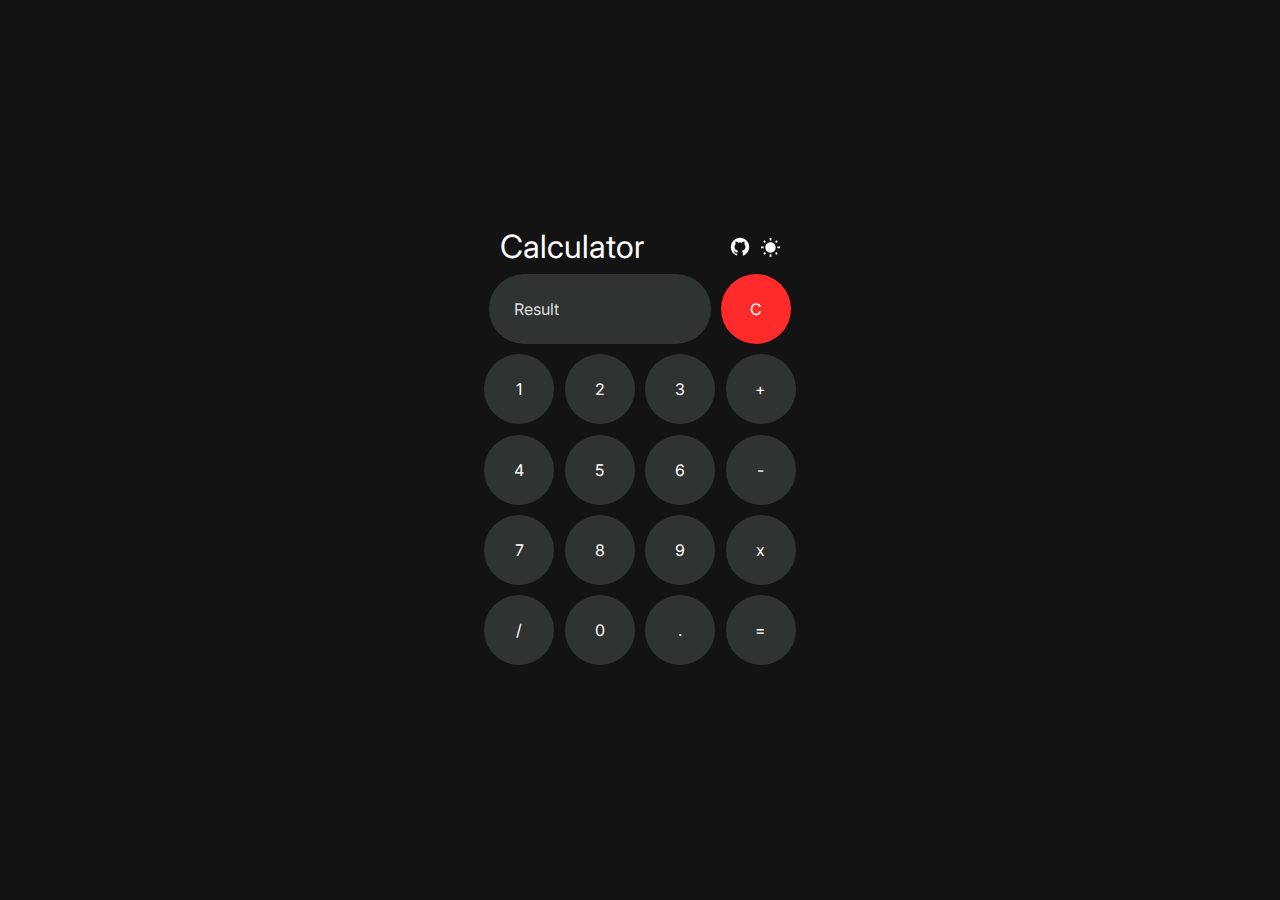
<file: index.html>
<!DOCTYPE html>
<html lang="en">

<head>
  <meta charset="utf-8" />
  <meta http-equiv="X-UA-Compatible" content="IE=edge" />
  <title>Calculator</title>
  <meta name="description" content="Simple Calculator With Dark Mode." />
  <meta name="viewport" content="width=device-width, initial-scale=1" />
  <link rel="icon" type="image/x-icon" href="assets/calculator.ico">
  <link rel="stylesheet" href="dark.css" id="theme" />
  <link rel="preconnect" href="https://fonts.googleapis.com">
  <link rel="preconnect" href="https://fonts.gstatic.com" crossorigin>
  <link href="https://fonts.googleapis.com/css2?family=Inter:wght@300;400&display=swap" rel="stylesheet">
</head>

<body>
  <div class="wrapper">
    <div class="container">
      <div class="header-container">
        <!-- This heading also notifies about the theme change.-->
        <h1 id="toast">Calculator</h1>
        <div class="top-buttons">
          <a href="https://github.com/zxcodes/JavaScript-Calculator">
            <img src="GitHubLight.svg" alt="Sun Icon" height="22.5" width="22.5" id="github-icon">
          </a>
          <button type="button" onclick="changeTheme()" class="theme-button">
            <img src="SunIcon.svg" alt="Theme Icon" height="19" width="19" id="theme-icon">
          </button>
        </div>
      </div>
      <div class="first-row">
        <input type="text" name="result" id="result" placeholder="Result" readonly />
        <input type="button" value="C" onclick="result.value=''" id="clear-button" />
      </div>
      <div class="second-row">
        <input type="button" value="1" onclick="liveScreen(1)" />
        <input type="button" value="2" onclick="liveScreen(2)" />
        <input type="button" value="3" onclick="liveScreen(3)" />
        <input type="button" value="+" onclick="liveScreen('+')" />
      </div>
      <div class="third-row">
        <input type="button" value="4" onclick=" liveScreen(4)" />
        <input type="button" value="5" onclick=" liveScreen(5)" />
        <input type="button" value="6" onclick=" liveScreen(6)" />
        <input type="button" value="-" onclick="liveScreen('-')" />
      </div>
      <div class="fourth-row">
        <input type="button" value="7" onclick="liveScreen(7)" />
        <input type="button" value="8" onclick="liveScreen(8)" />
        <input type="button" value="9" onclick=" liveScreen(9)" />
        <input type="button" value="x" onclick="liveScreen('*')" />
      </div>
      <div class="fifth-row">
        <input type="button" value="/" onclick="liveScreen('/')" />
        <input type="button" value="0" onclick="liveScreen(0)" />
        <input type="button" value="." onclick="liveScreen('.')" />
        <input type="button" value="=" onclick="calculate(result.value)" />
      </div>
    </div>
  </div>
  <script src="script.js">
  </script>
</body>

</html>
</file>
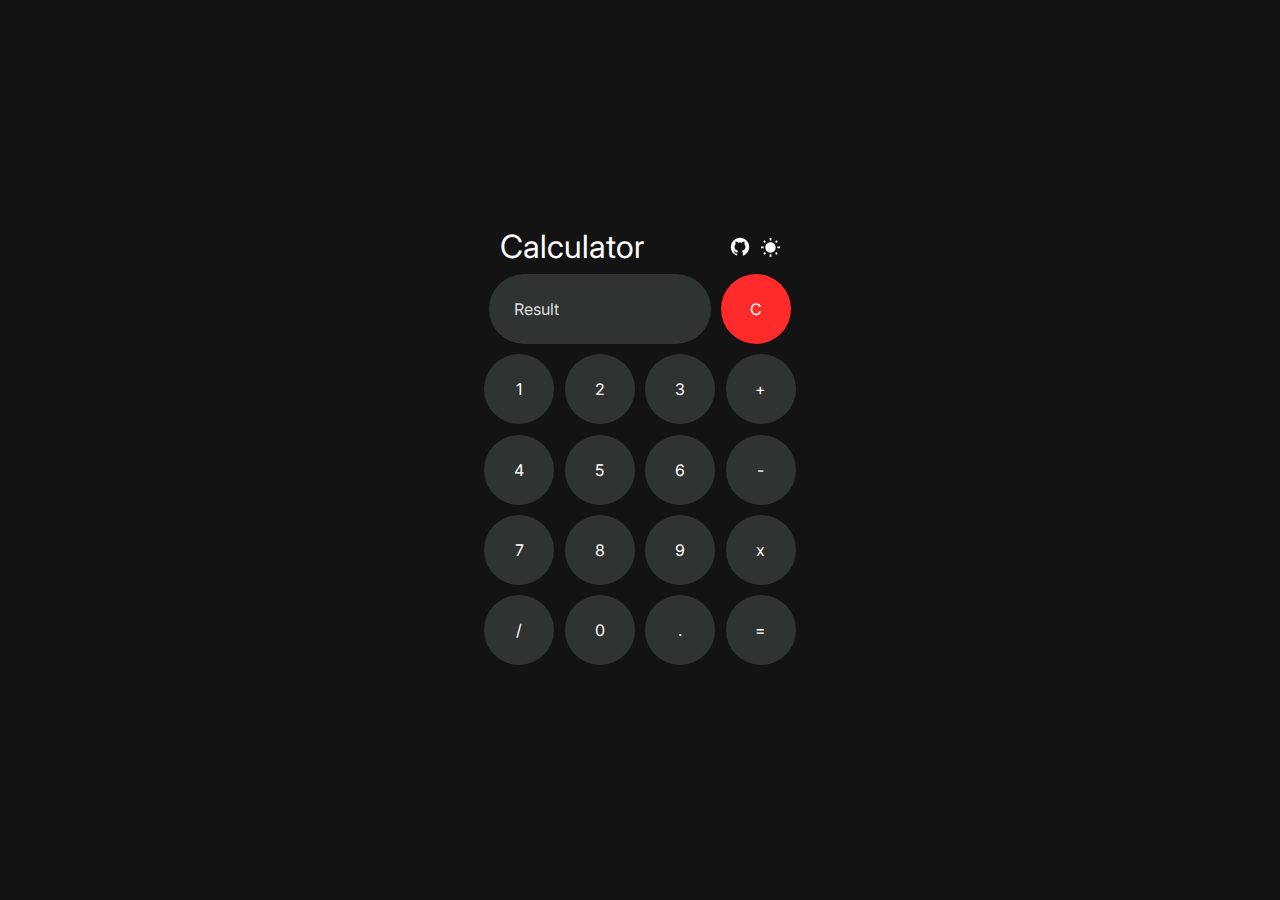
<file: index (1).html>
<!DOCTYPE html>
<html lang="en">

<head>
  <meta charset="utf-8" />
  <meta http-equiv="X-UA-Compatible" content="IE=edge" />
  <title>Calculator</title>
  <meta name="description" content="Simple Calculator With Dark Mode." />
  <meta name="viewport" content="width=device-width, initial-scale=1" />
  <link rel="icon" type="image/x-icon" href="assets/calculator.ico">
  <link rel="stylesheet" href="dark.css" id="theme" />
  <link rel="preconnect" href="https://fonts.googleapis.com">
  <link rel="preconnect" href="https://fonts.gstatic.com" crossorigin>
  <link href="https://fonts.googleapis.com/css2?family=Inter:wght@300;400&display=swap" rel="stylesheet">
</head>

<body>
  <div class="wrapper">
    <div class="container">
      <div class="header-container">
        <!-- This heading also notifies about the theme change.-->
        <h1 id="toast">Calculator</h1>
        <div class="top-buttons">
          <a href="https://github.com/zxcodes/JavaScript-Calculator">
            <img src="GitHubLight.svg" alt="Sun Icon" height="22.5" width="22.5" id="github-icon">
          </a>
          <button type="button" onclick="changeTheme()" class="theme-button">
            <img src="SunIcon.svg" alt="Theme Icon" height="19" width="19" id="theme-icon">
          </button>
        </div>
      </div>
      <div class="first-row">
        <input type="text" name="result" id="result" placeholder="Result" readonly />
        <input type="button" value="C" onclick="result.value=''" id="clear-button" />
      </div>
      <div class="second-row">
        <input type="button" value="1" onclick="liveScreen(1)" />
        <input type="button" value="2" onclick="liveScreen(2)" />
        <input type="button" value="3" onclick="liveScreen(3)" />
        <input type="button" value="+" onclick="liveScreen('+')" />
      </div>
      <div class="third-row">
        <input type="button" value="4" onclick=" liveScreen(4)" />
        <input type="button" value="5" onclick=" liveScreen(5)" />
        <input type="button" value="6" onclick=" liveScreen(6)" />
        <input type="button" value="-" onclick="liveScreen('-')" />
      </div>
      <div class="fourth-row">
        <input type="button" value="7" onclick="liveScreen(7)" />
        <input type="button" value="8" onclick="liveScreen(8)" />
        <input type="button" value="9" onclick=" liveScreen(9)" />
        <input type="button" value="x" onclick="liveScreen('*')" />
      </div>
      <div class="fifth-row">
        <input type="button" value="/" onclick="liveScreen('/')" />
        <input type="button" value="0" onclick="liveScreen(0)" />
        <input type="button" value="." onclick="liveScreen('.')" />
        <input type="button" value="=" onclick="calculate(result.value)" />
      </div>
    </div>
  </div>
  <script src="script.js">
  </script>
</body>

</html>
</file>
<file: dark.css>
/* CSS Reset & Global Styles */
* {
  box-sizing: border-box;
  padding: 0;
  margin: 0;
  font-family: Inter, -apple-system, BlinkMacSystemFont, 'Segoe UI', 'Open Sans';
  -webkit-appearance: none;
}

::placeholder {
  color: rgb(221, 221, 221);
}

.wrapper {
  height: 100vh;
  width: 100%;
  display: flex;
  justify-content: center;
  flex-direction: column;
  align-items: center;
  background-color: rgb(20, 19, 19);
  transition: 0.8s all;
}

h1 {
  margin-bottom: 1.5%;
  color: #fff;
  font-weight: normal;
}

.container {
  width: 350px;
  display: flex;
  justify-content: center;
  flex-direction: column;
  align-items: center;
}

.header-container {
  display: flex;
  justify-content: space-between;
  align-items: center;
  width: 80%;
}

.top-buttons {
  display: flex;
  align-items: center;

}

input {
  padding: 25px;
  color: rgb(255, 255, 255);
  font-size: 1em;
  cursor: pointer;
  width: 70px;
  background-color: rgb(47, 51, 50);
  border: none;
  outline: none;
  border-radius: 100px;
  margin: 0.2em;
}

.first-row,
.second-row,
.third-row,
.fourth-row,
.fifth-row {
  margin-bottom: 4px;
}

input[type="text"] {
  background-color: rgb(47, 51, 50);
  width: 222.5px;
}

input[type="button"]:hover {
  background-color: rgb(101, 101, 101);
  color: #fff;
}

#clear-button {
  color: #fff;
  background-color: rgb(255, 42, 42);
}

a {
  text-decoration: none;
  color: #fff;
}

#github-icon {
  margin-right: 10px;
}

.theme-button {
  all: unset;
  cursor: pointer;
}
</file>
